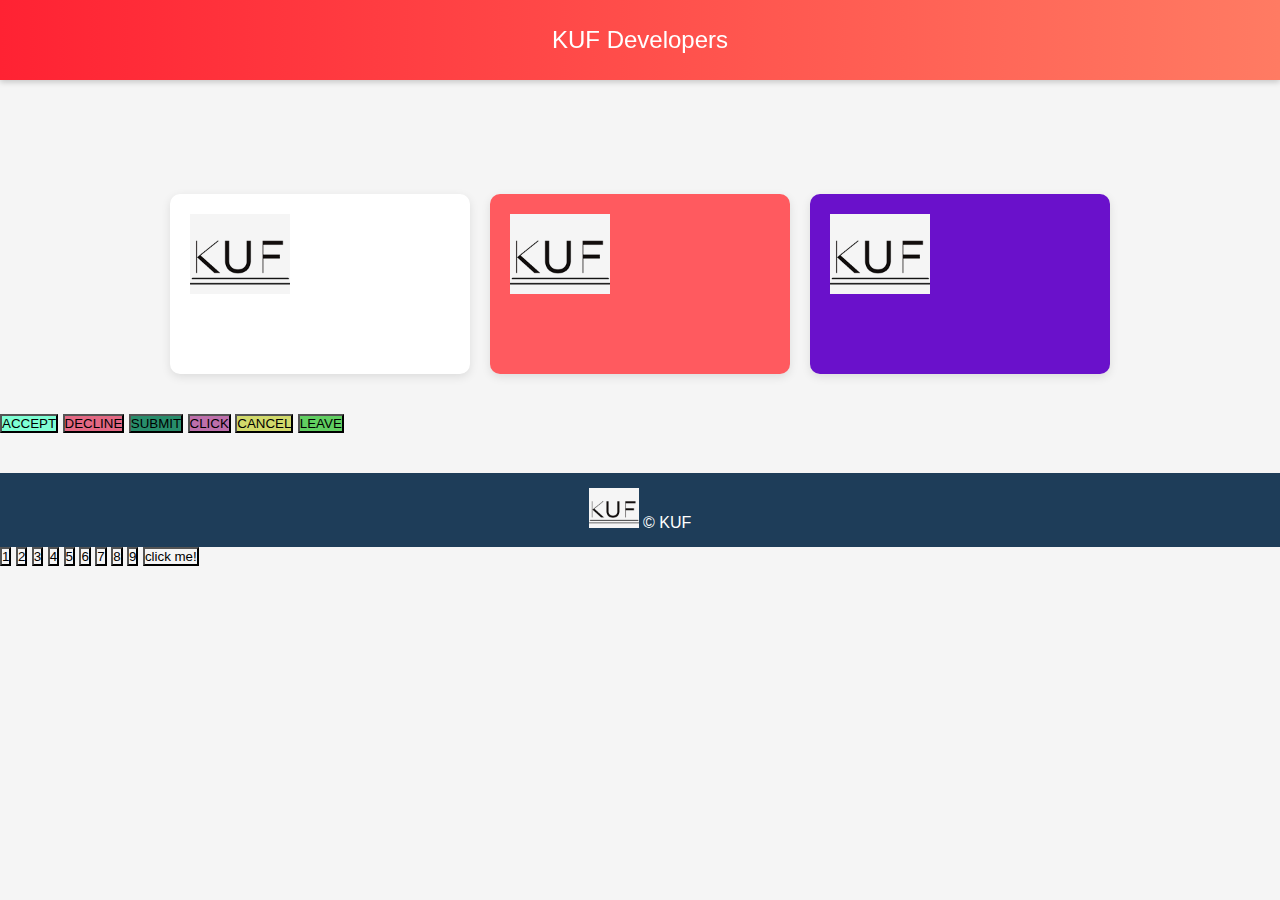
<file: index.htm>
<!DOCTYPE html>
<html lang="en">
<head>
  <meta charset="UTF-8">
  <title>KUF | DEVELOPERS</title>
  <link rel="stylesheet" href="css/main.css">
</head>
<body>

  <div class="h">KUF Developers</div>

 
<nav>
  <ul>
    <li><a href="/about/about.html">About</a></li>
    <li><a href="/projects/projects.html">Projects</a></li>
    <li><a href="/team/team.html">Team</a></li>
  
  </ul>
</nav>


  <!-- Main Content -->
  <div class="parent">
    <div class="c1">
      <img src="content/images/logo.png" alt="KUF" width="100">
    </div>
    <div class="c2">
      <img src="content/images/logo.png" alt="KUF" width="100">
    </div>
    <div class="c3">
      <img src="content/images/logo.png" alt="KUF" width="100">
    </div>
  </div>
  <button style="background-color: aquamarine;">ACCEPT</button>
<button style="background-color: rgb(228, 104, 131);">DECLINE</button>
<button style="background-color: rgb(40, 141, 107);">SUBMIT</button>
<button style="background-color: rgb(190, 111, 171);">CLICK</button>
<button style="background-color: rgb(210, 218, 107);">CANCEL</button>
<button style="background-color: rgb(97, 207, 97);">LEAVE</button>
  <!-- Footer -->
  <div class="f">
    <img src="content/images/logo.png" alt="KUF" width="50px" />
    &copy; KUF
  </div>







  <!-- Script -->
  <script src="js/main.js"></script>

</body>
</html>
</file>
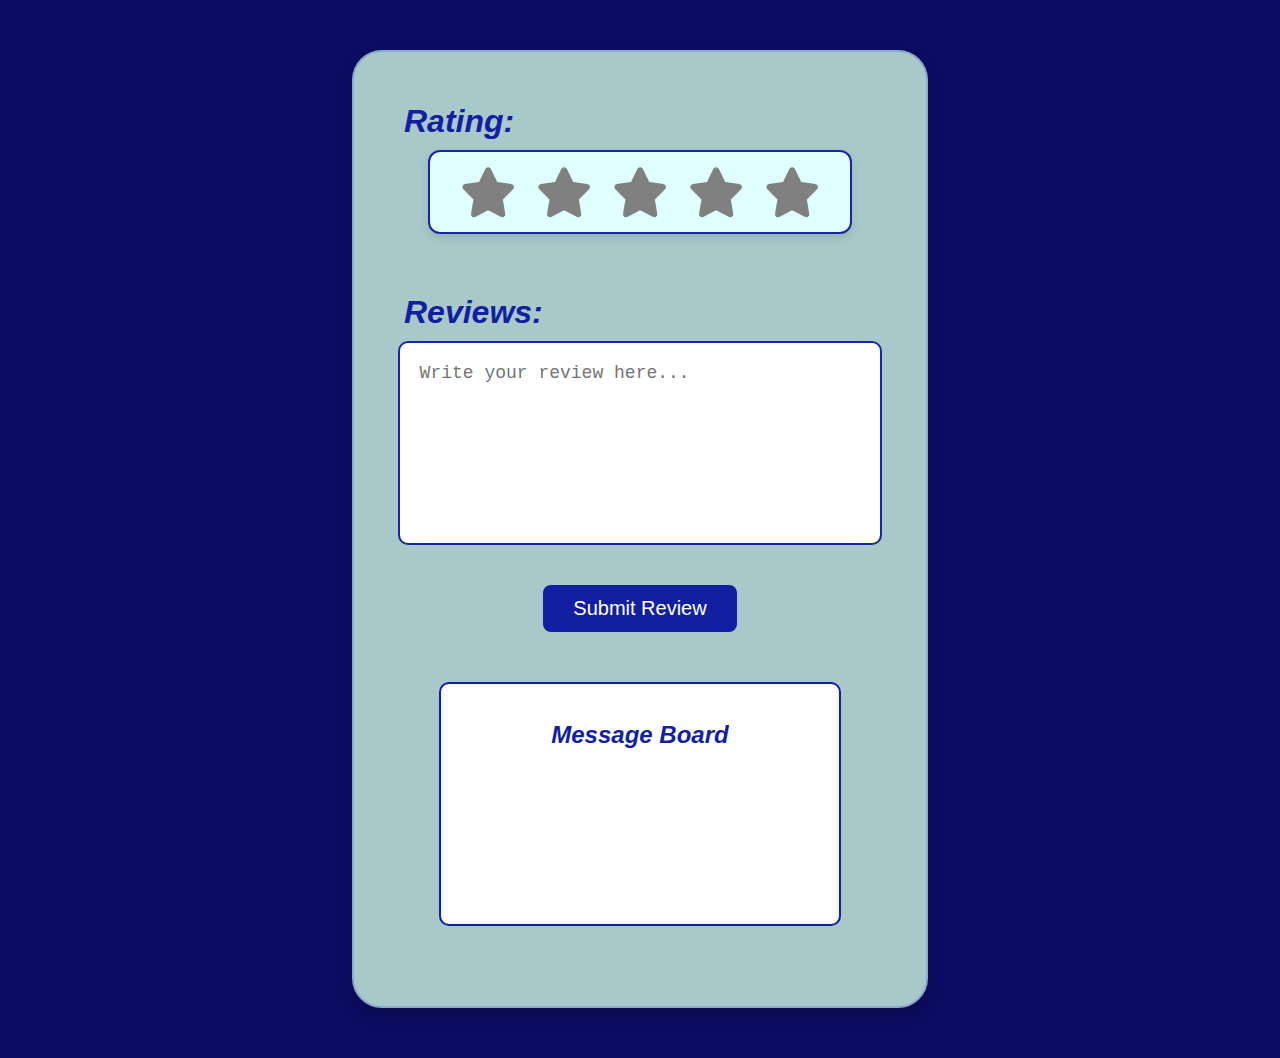
<file: Kashaf/index.html>
<!DOCTYPE html>
<html lang="en">
<head>
  <meta charset="UTF-8" />
  <meta name="viewport" content="width=device-width, initial-scale=1.0"/>
  <title>FIVE STAR RATING</title>
  <link rel="stylesheet" href="https://cdnjs.cloudflare.com/ajax/libs/font-awesome/6.7.2/css/all.min.css"/>
  <link rel="stylesheet" href="style.css"/>
</head>
<body>
 
    <div class="container">
    <h1 class="rating"><i>Rating:</i></h1>
    <div class="star">
      <i class="fa-solid fa-star"></i>
      <i class="fa-solid fa-star"></i>
      <i class="fa-solid fa-star"></i>
      <i class="fa-solid fa-star"></i>
      <i class="fa-solid fa-star"></i>
    </div>

    <h1 class="review"><i>Reviews:</i></h1>
    <div class="review-para">
      <textarea class="input-review" placeholder="Write your review here..."></textarea>
    </div>

    <button class="btn">Submit Review</button>
     <div class="all-messages">
      <h1 class="message-board"><b><i>Message Board</i></b></h1>
        <div class="messages-list"></div>
      </div>
  </div>
  

  <script src="first.js"></script>
</body>
</html>
</file>
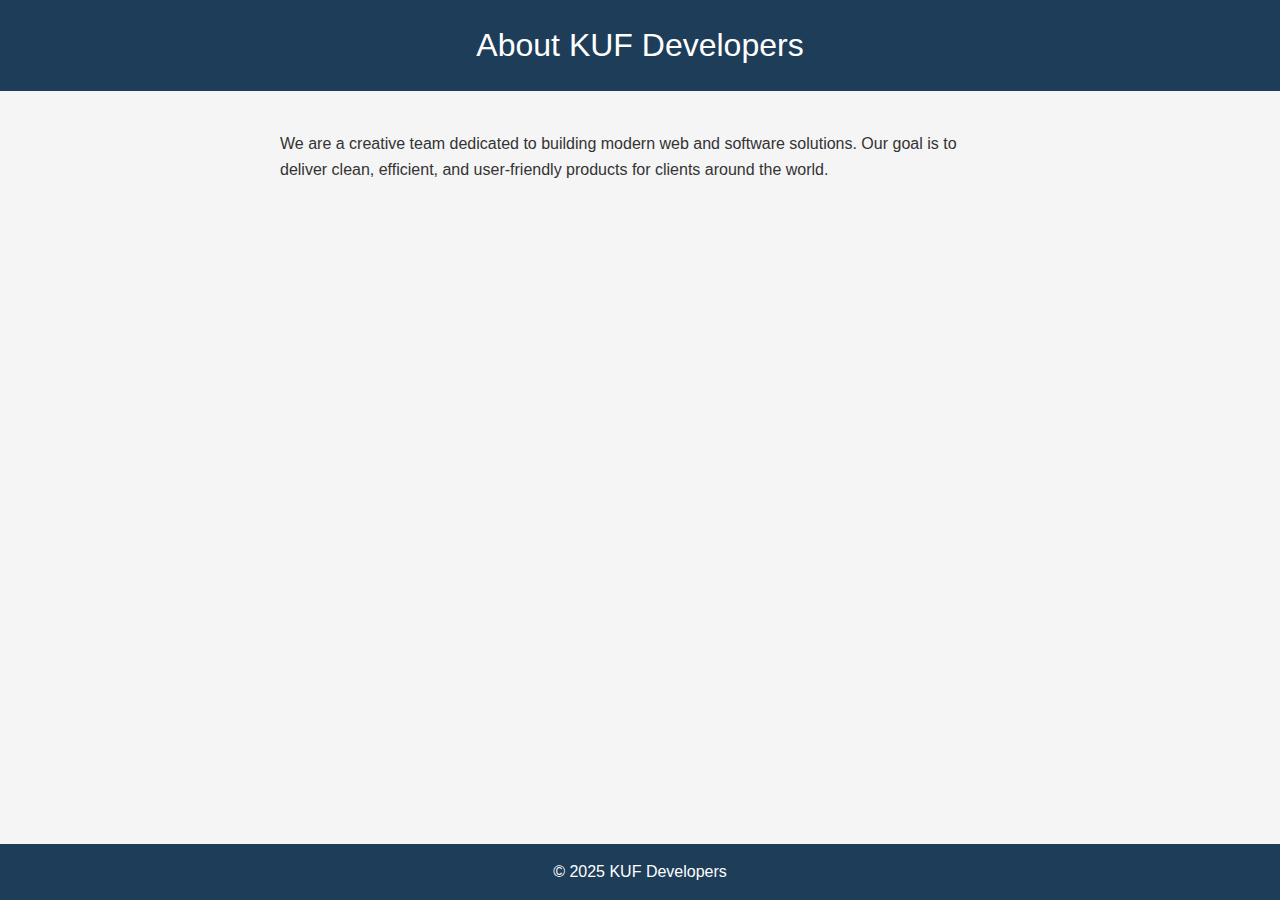
<file: about/about.html>
<!DOCTYPE html>
<html lang="en">
<head>
  <meta charset="UTF-8">
  <title>About Us | KUF</title>
  <link rel="stylesheet" href="/css/about.css">
</head>
<body>

  <div class="header">About KUF Developers</div>

  <div class="content">
    <p>We are a creative team dedicated to building modern web and software solutions. Our goal is to deliver clean, efficient, and user-friendly products for clients around the world.</p>
  </div>

  <div class="footer">&copy; 2025 KUF Developers</div>

</body>
</html>
</file>
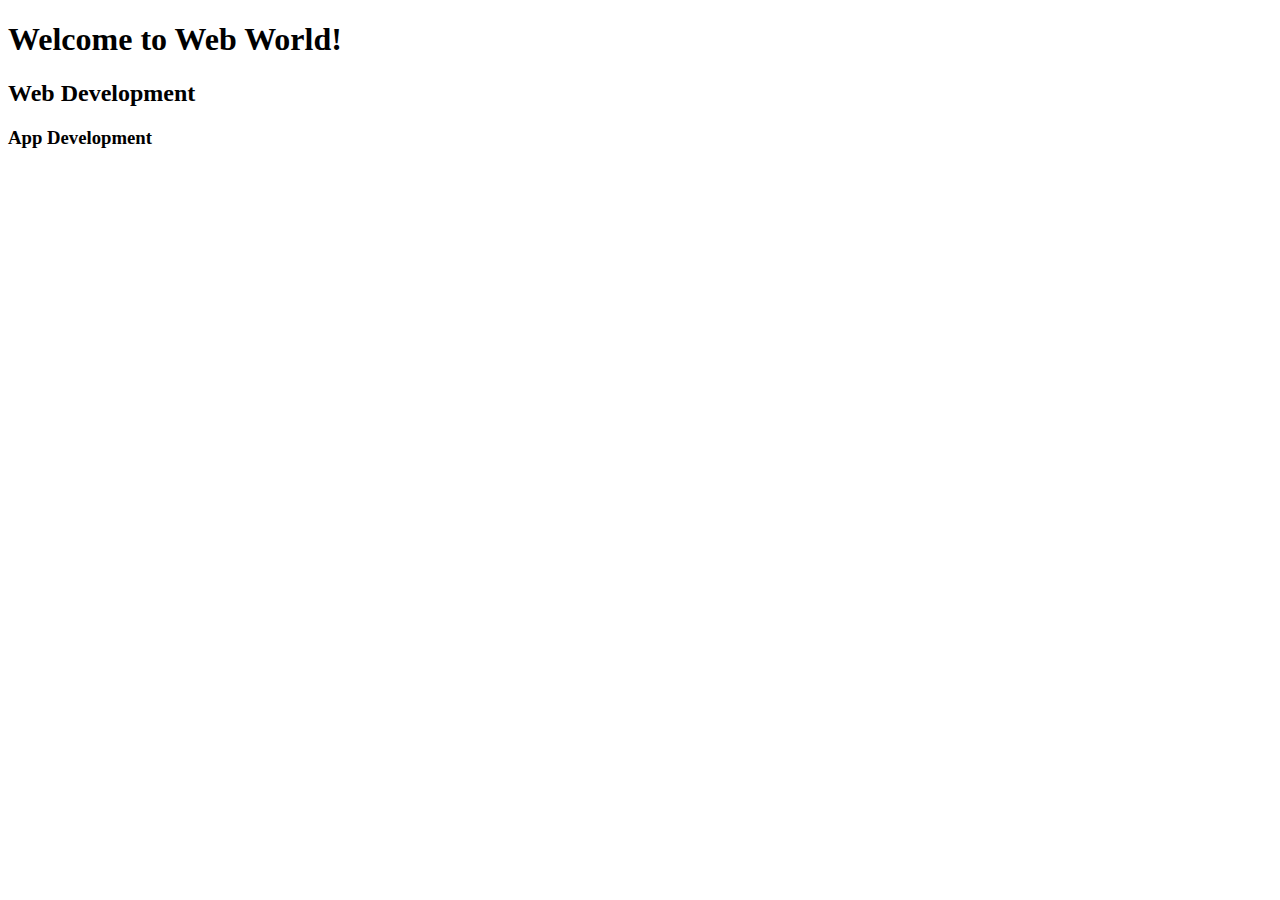
<file: css/java.html>
<!DOCTYPE html>
<html lang="en">
<head>
    <meta charset="UTF-8">
    <meta name="viewport" content="width=device-width, initial-scale=1.0">
    <title>WEB APPLICATION</title>
</head>
<body>
    <h1>Welcome to Web World!</h1>
    <h2>Web Development</h2>
    <h3>App Development</h3>
</body>
</html>
</file>
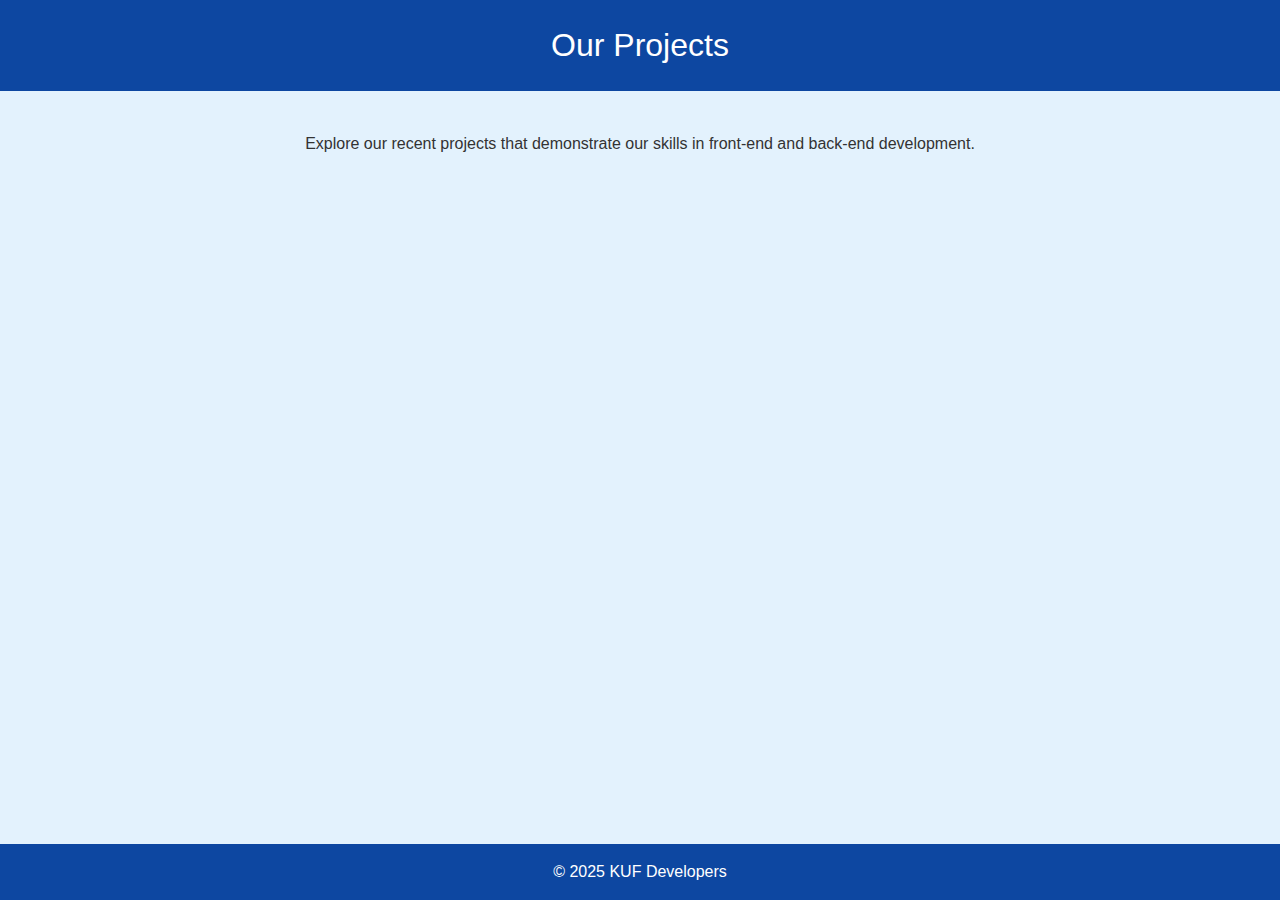
<file: projects/projects.html>
<!DOCTYPE html>
<html lang="en">
<head>
  <meta charset="UTF-8">
  <title>Projects | KUF</title>
  <link rel="stylesheet" href="/css/projects.css">
</head>
<body>

  <div class="header">Our Projects</div>

  <div class="content">
    <p>Explore our recent projects that demonstrate our skills in front-end and back-end development.</p>
  </div>

  <div class="footer">&copy; 2025 KUF Developers</div>

</body>
</html>
</file>
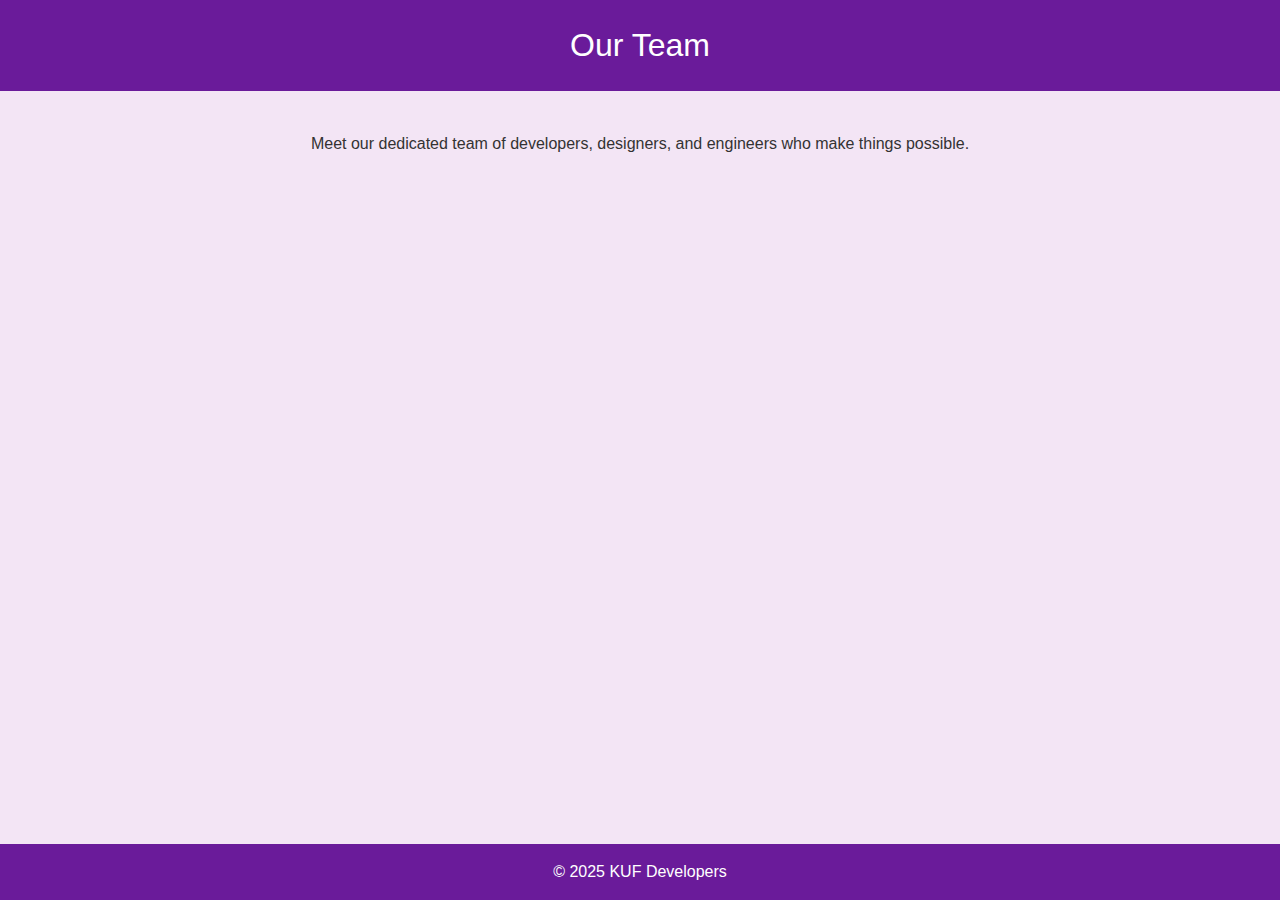
<file: team/team.html>
<!DOCTYPE html>
<html lang="en">
<head>
  <meta charset="UTF-8">
  <title>Team | KUF</title>
  <link rel="stylesheet" href="/css/team.css">
</head>
<body>

  <div class="header">Our Team</div>

  <div class="content">
    <p>Meet our dedicated team of developers, designers, and engineers who make things possible.</p>
  </div>

  <div class="footer">&copy; 2025 KUF Developers</div>

</body>
</html>
</file>
<file: css/main.css>
* {
  margin: 0;
  padding: 0;
  box-sizing: border-box;
  background: #f5f5f5;
  font-family: 'Segoe UI', sans-serif;
}

h1 {
  color: #1e3d59;
  text-align: center;
  margin: 20px 0;
}

.parent {
  display: flex;
  justify-content: center;
  gap: 20px;
  padding: 40px;
}

.h {
  position: fixed;
  top: 0;
  width: 100%;
  height: 80px;
  background: linear-gradient(90deg, #ff2233, #ff7b63);
  color: #fff;
  display: flex;
  align-items: center;
  justify-content: center;
  font-size: 1.5rem;
  box-shadow: 0 2px 6px rgba(0,0,0,0.2);
  z-index: 1000;
}

.c1, .c2, .c3 {
  margin-top: 100px;
  width: 300px;
  height: 180px;
  padding: 20px;
  border-radius: 10px;
  box-shadow: 0 3px 10px rgba(0,0,0,0.1);
  transition: 0.3s;
}

.c1 { background: #fff; }
.c2 { background: #ff5a5f; color: #fff; }
.c3 { background: #6a11cb; color: #fff; }

.c1:hover, .c2:hover, .c3:hover {
  transform: translateY(-5px);
}

.f {
  width: 100%;
  background: #1e3d59;
  color: white;
  text-align: center;
  padding: 15px;
  position: relative;
  margin-top: 40px;
}
</file>
<file: Kashaf/style.css>
/* FIVE STAR RATING */

body {
  font-family: 'Segoe UI', sans-serif;
  background-color: rgb(12, 12, 99);
  margin: 0;
  padding: 0;
}

.container {
  width: 40%;
  background-color: #a8c8c9;
  margin: 50px auto;
  padding: 30px;
  border: 2px solid #8cabc9;
  border-radius: 30px;
  box-shadow: 0 8px 16px rgba(0, 0, 0, 0.2);

}

.rating,
.review {
  font-size: 32px;
  color: #111fa0;
  margin-left: 20px;
  margin-bottom: 10px;
}

.star {
  direction: rtl;
  display: flex;
  justify-content: center;
  align-items: center;
  background-color: #e0ffff;
  border: 2px solid #1725a8;
  height: 80px;
  width: 420px;
  margin: 0 auto 60px auto;
  border-radius: 12px;
  box-shadow: 0 4px 10px rgba(0,0,0,0.1);
}

.star i {
  font-size: 50px;
  color: gray;
  margin: 0 10px;
  transition: transform 0.3s ease, color 0.3s ease;
  cursor: pointer;
}

.star i:hover,
.star i:hover ~ i {
  color: gold;
  transform: scale(1.2);
}

.star i.selected {
  color: gold;
}

.review-para {
  height: 180px;
  width: 90%;
  border: 2px solid #1725a8;
  border-radius: 10px;
  margin: 0 auto;
  padding: 10px;
  position: relative;
  background-color: #fff;
}

.input-review {
  height: 100%;
  width: 100%;
  font-size: 18px;
  padding: 10px;
  border: none;
  resize: none;
  outline: none;
  background: transparent;
}

.btn {
  display: block;
  margin: 40px auto 0 auto;
  padding: 12px 30px;
  font-size: 20px;
  color: #fff;
  background-color: #111fa0;
  border: none;
  border-radius: 8px;
  transition: background-color 0.3s, transform 0.2s ease;
  cursor: pointer;
}

.btn:hover {
  background-color: #201981;
  transform: scale(1.05);
}

.all-messages {
  height: 200px;
  width: 70%;
  background-color: #ffffff;
  margin: 50px auto;
  padding: 20px;
  border: 2px solid #111fa0;
  border-radius: 10px;
  overflow-y: auto; /* Enables vertical scrolling */
  box-shadow: inset 0 0 6px rgba(0, 0, 0, 0.1);
}

.message-board {
  font-size: 24px;
  color: #111fa0;
  margin-bottom: 10px;
  text-align: center;
}

.messages-list {
  display: flex;
  flex-direction: column;
  gap: 10px;
}

.message {
  background-color: #1e3494;
  padding: 10px 15px;
  border-radius: 8px;
  font-size: 16px;
  color: #fff;
  border-left: 4px solid #111fa0;
  word-wrap: break-word;
}
</file>
<file: css/about.css>
* {
  margin: 0;
  padding: 0;
  box-sizing: border-box;
  font-family: 'Segoe UI', sans-serif;
}

body {
  background: #f5f5f5;
  color: #333;
  line-height: 1.6;
}

.header {
  background-color: #1e3d59;
  color: white;
  padding: 20px;
  text-align: center;
  font-size: 2rem;
}

.content {
  padding: 40px;
  max-width: 800px;
  margin: auto;
}

.footer {
  text-align: center;
  background: #1e3d59;
  color: white;
  padding: 15px;
  position: fixed;
  bottom: 0;
  width: 100%;
}
</file>
<file: css/team.css>
* {
  margin: 0;
  padding: 0;
  box-sizing: border-box;
  font-family: 'Segoe UI', sans-serif;
}

body {
  background: #f3e5f5; 
  color: #333;
  line-height: 1.6;
  min-height: 100vh;
  display: flex;
  flex-direction: column;
}


.header {
  background-color: #6a1b9a; 
  color: white;
  padding: 20px;
  text-align: center;
  font-size: 2rem;
}




.content {
  padding: 40px;
  max-width: 800px;
  margin: auto;
  flex: 1;
}


.footer {
  text-align: center;
  background: #6a1b9a;
  color: white;
  padding: 15px;
  position: relative;
  bottom: 0;
  width: 100%;
}
</file>
<file: css/projects.css>
/* Reset and base styles */
* {
  margin: 0;
  padding: 0;
  box-sizing: border-box;
  font-family: 'Segoe UI', sans-serif;
}

body {
  background: #e3f2fd; /* light blue background */
  color: #333;
  line-height: 1.6;
  min-height: 100vh;
  display: flex;
  flex-direction: column;
}

.header {
  background-color: #0d47a1; 
  color: white;
  padding: 20px;
  text-align: center;
  font-size: 2rem;
}


.content {
  padding: 40px;
  max-width: 800px;
  margin: auto;
  flex: 1;
}


.footer {
  text-align: center;
  background: #0d47a1;
  color: white;
  padding: 15px;
  position: relative;
  bottom: 0;
  width: 100%;
}
</file>
